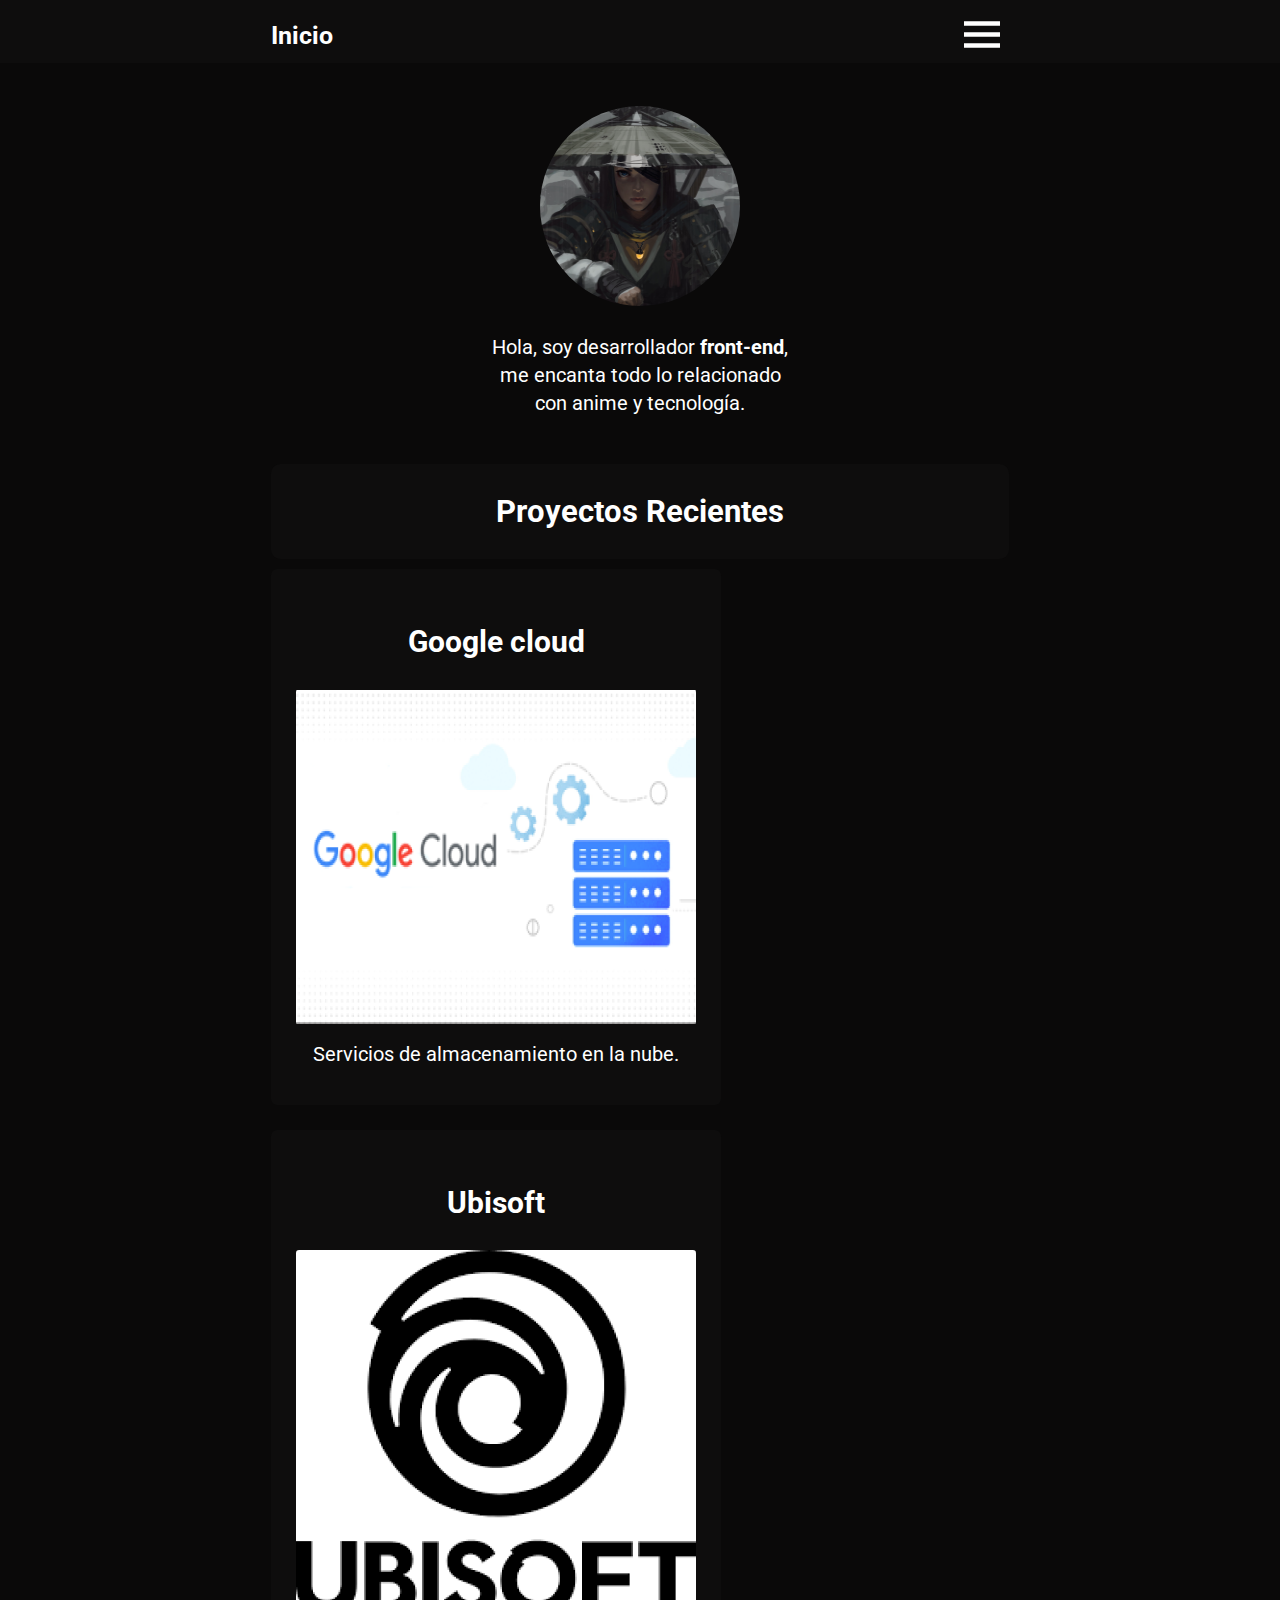
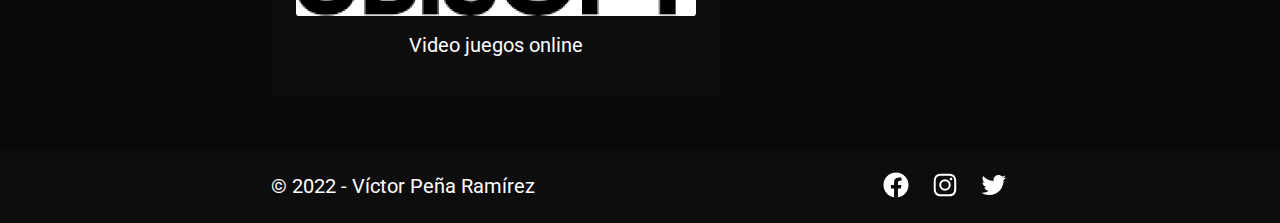
<file: index.html>
<!DOCTYPE html>
<html lang="es">

<head>
  <meta charset="UTF-8">
  <meta http-equiv="X-UA-Compatible" content="IE=edge">
  <meta name="viewport" content="width=device-width, initial-scale=1.0">
  <title>Proyecto Final - Víctor Peña</title>
  <link rel="stylesheet" href="css/style.css">
  <link rel="preconnect" href="https://fonts.googleapis.com">
  <link rel="preconnect" href="https://fonts.gstatic.com" crossorigin>
  <link href="https://fonts.googleapis.com/css2?family=Roboto:wght@400;500;700&display=swap" rel="stylesheet">
</head>

<body>
  <header class="header">
    <div class="container flex-header">
      <h2><a href="#" class="logo">Inicio</a></h2>
      <nav>
        <button class="btn" id="btn"></button>
        <ol class="menu-ol_bar">
          <li><a href="#">Inicio</a></li>
          <li><a href="web/curriculum.html">Currículum</a></li>
          <li><a href="web/portafolio.html">Portafolio</a></li>
          <li><a href="web/contacto.html">Contactame</a></li>
        </ol>
      </nav>
    </div>
  </header>
  <main class="container margin-top beginning-main">
    <section class="profile">
      <div>
        <img src="img/samuraigirl.png" alt="Foto de perfil samurai girl">
      </div>
      <p>
        Hola, soy desarrollador <strong>front-end</strong>, me encanta todo
        lo relacionado con anime y tecnología.
      </p>
    </section>
    <section>
      <div class="recent-title">
        <h1><a href="web/portafolio.html" class="recent">Proyectos Recientes</a></h1>
      </div>
      <ul class="recent-list">
        <li>
          <article>
            <h3>Google cloud</h3>
            <img src="img/cloud.png" alt="Google cloud">
            <p>
              Servicios de almacenamiento en la nube.
            </p>
          </article>
        </li>
        <li>
          <article>
            <h3>Ubisoft</h3>
            <img src="img/ubisoft.png" alt="Ubisoft company">
            <p>
              Video juegos online
            </p>
          </article>
        </li>
      </ul>
    </section>
  </main>
  <footer class="footer margin-top">
    <div class="container">
      <p>&copy; 2022 - Víctor Peña Ramírez</p>
      <ul class="redes-footer">
        <li><a target="_blank" href="https://www.facebook.com/Wiktor01R/"><img src="icons/facebook.svg"
              alt="Red social facebook link"></a></li>
        <li><a target="_blank" href="https://instagram.com/wiktor_124_"><img src="icons/instagram.svg"
              alt="Red social instagram link"></a></li>
        <li><a target="_blank" href="https://twitter.com/@wiktor_124_"><img src="icons/twitter.svg"
              alt="Red social twitter link"></a></li>
      </ul>
    </div>
  </footer>
</body>
<script src="main.js"></script>
</html>
</file>
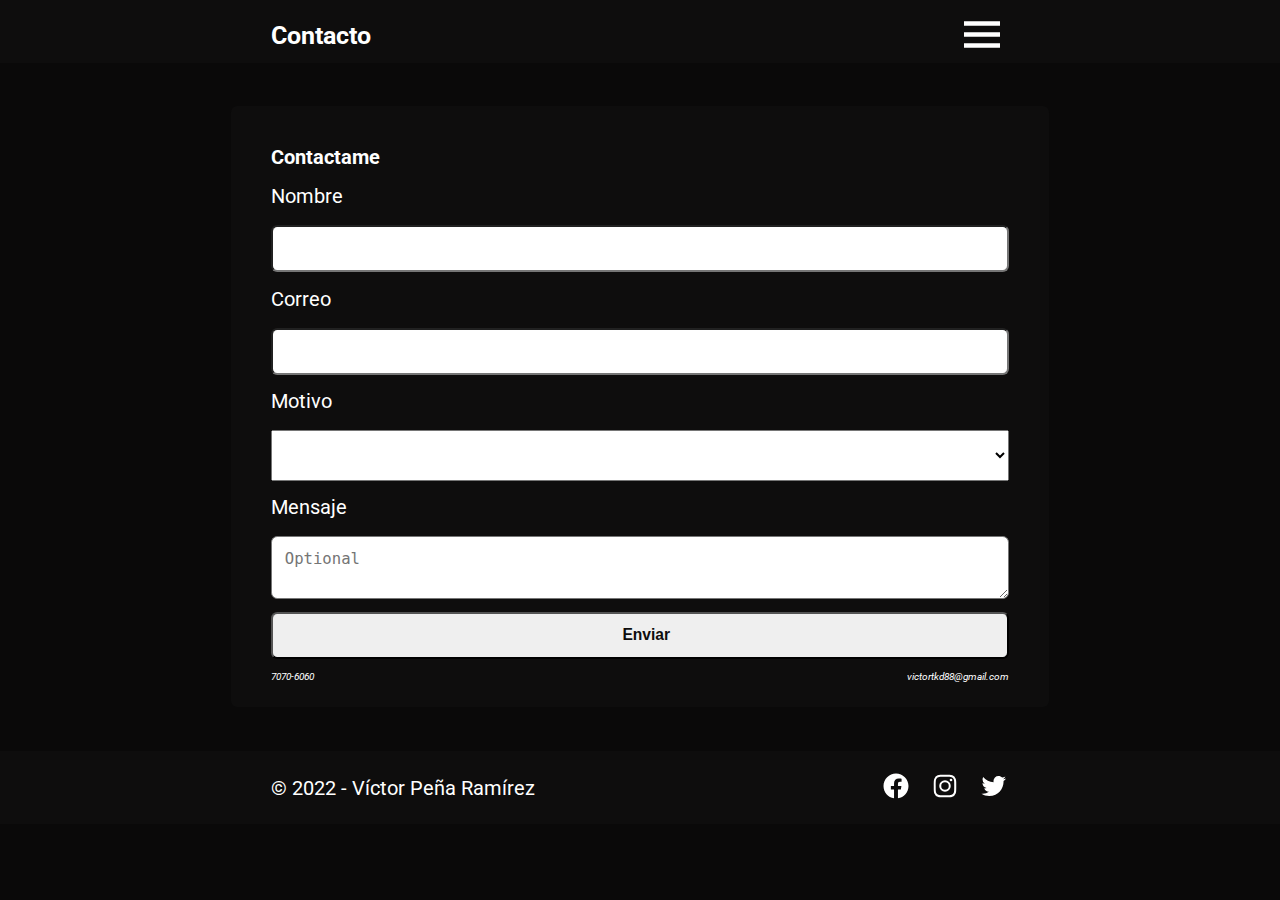
<file: web/contacto.html>
<!DOCTYPE html>
<html lang="es">

<head>
  <meta charset="UTF-8">
  <meta http-equiv="X-UA-Compatible" content="IE=edge">
  <meta name="viewport" content="width=device-width, initial-scale=1.0">
  <title>Proyecto Final</title>
  <link rel="stylesheet" href="../css/style.css">
  <link rel="preconnect" href="https://fonts.googleapis.com">
  <link rel="preconnect" href="https://fonts.gstatic.com" crossorigin>
  <link
    href="https://fonts.googleapis.com/css2?family=Inter:wght@400;500;700&family=Montserrat:wght@600&family=Roboto:wght@400;500;700&display=swap"
    rel="stylesheet">
</head>

<body>
  <header class="header">
    <div class="container flex-header">
      <h2><a href="#" class="logo">Contacto</a></h2>
      <nav>
        <button class="btn" id="btn"></button>
        <ol class="menu-ol_bar">
          <li><a href="../index.html">Inicio</a></li>
          <li><a href="../web/curriculum.html">Currículum</a></li>
          <li><a href="../web/portafolio.html">Portafolio</a></li>
          <li><a href="#">Contactame</a></li>
        </ol>
    </div>
    </nav>
  </header>
  <section class="container margin-top contacto-container">
    <h1>Contactame</h1>
    <form action="">
      <p>
        <label for="nombre">Nombre</label>
        <input type="text" id="nombre" required>
      </p>
      <p>
        <label for="email">Correo</label>
        <input type="email" name="" id="email" required>
      </p>
      <p>
        <label for="options">Motivo</label>
        <select name="" id="options" required>
          <option value=""></option>
          <option value="contratacion">Contratación</option>
          <option value="cotizacion">Cotización</option>
        </select>
      </p>
      <p>
        <label for="mensaje">Mensaje</label>
        <textarea name="" id="mensaje" placeholder="Optional"></textarea>
      </p>
      <p><input type="submit" value="Enviar"></p>
    </form>
    <footer>
      <address>
        <a href="tel:+50670706060">7070-6060</a>
        <a href="mailto:victortkd88@gmail.com">victortkd88@gmail.com</a>
      </address>
    </footer>
  </section>
  <footer class="footer margin-top">
    <div class="container">
      <p>&copy; 2022 - Víctor Peña Ramírez</p>
      <ul class="redes-footer">
        <li><a target="_blank" href="https://www.facebook.com/Wiktor01R/"><img src="../icons/facebook.svg"
              alt="Red social facebook link"></a></li>
        <li><a target="_blank" href="https://instagram.com/wiktor_124_"><img src="../icons/instagram.svg"
              alt="Red social instagram link"></a></li>
        <li><a target="_blank" href="https://twitter.com/@wiktor_124_"><img src="../icons/twitter.svg"
              alt="Red social twitter link"></a></li>
      </ul>
    </div>
  </footer>
</body>
<script src="../main.js"></script>
</html>
</file>
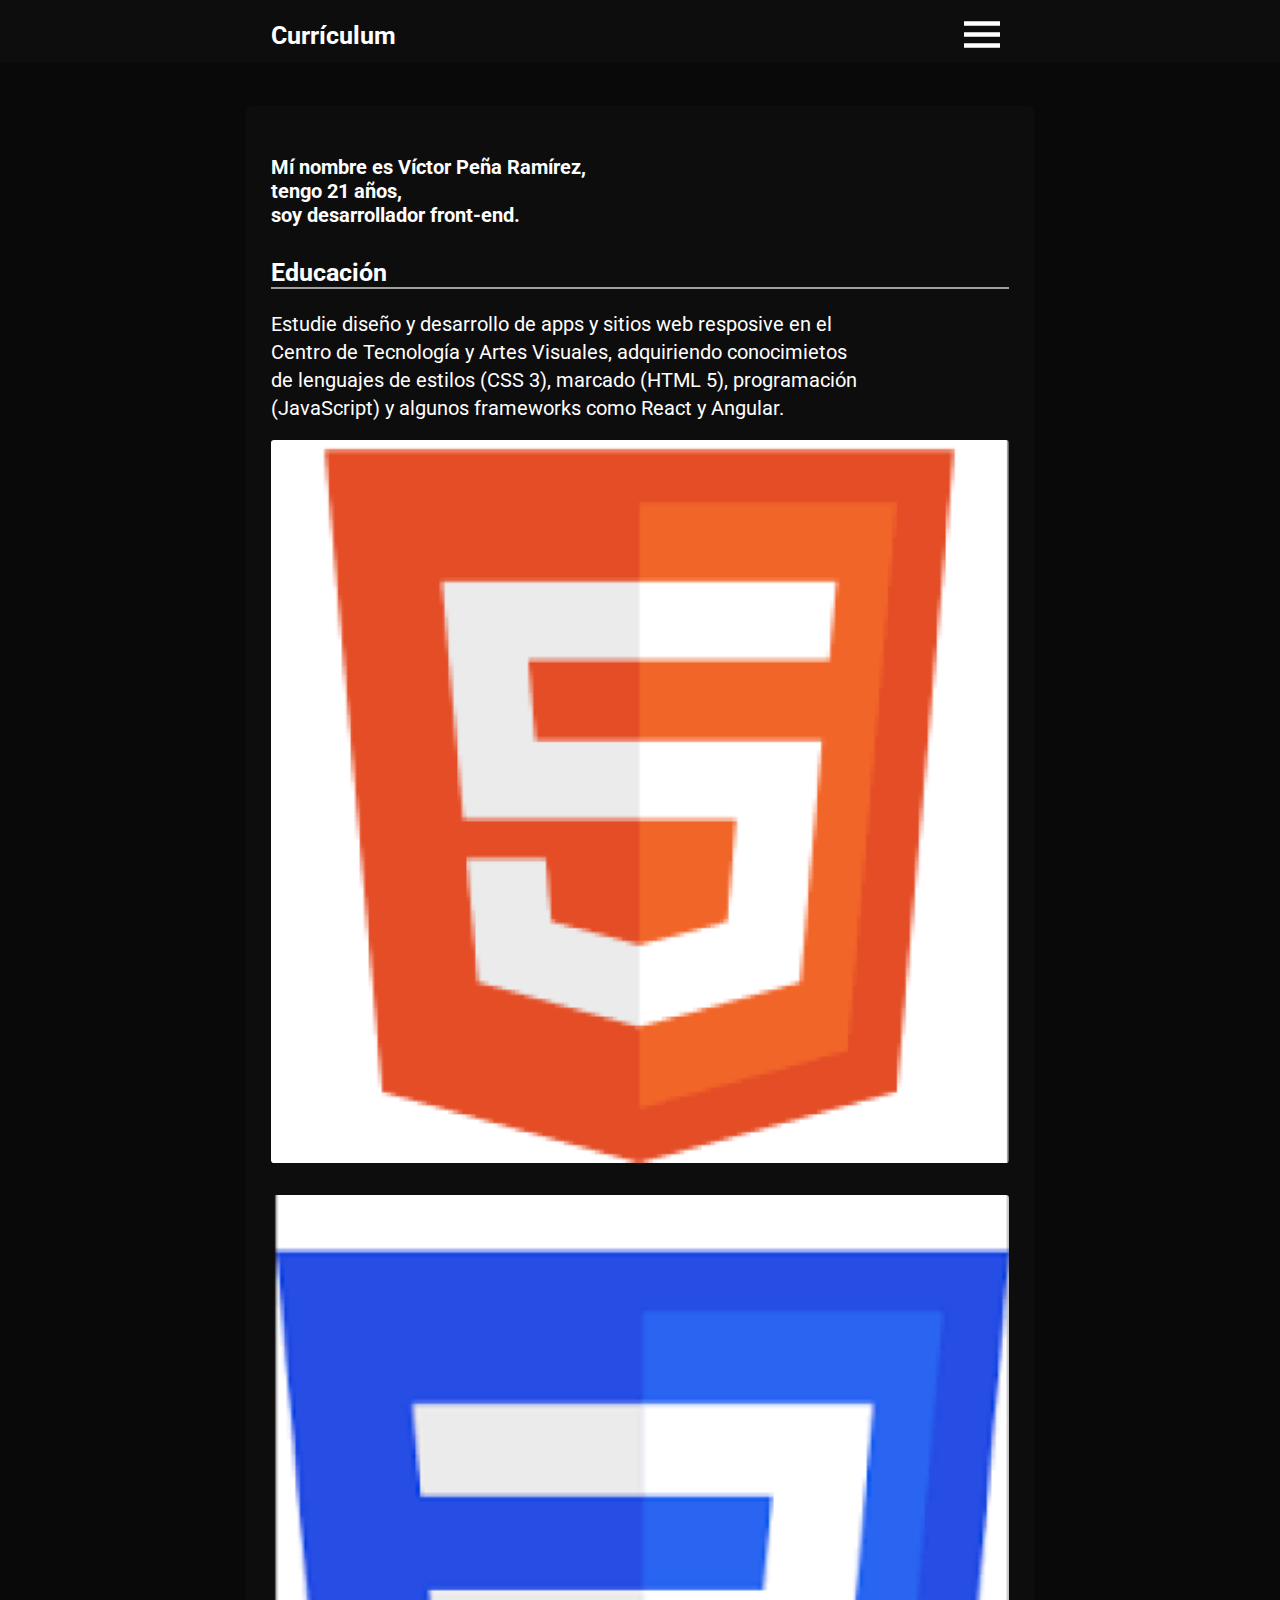
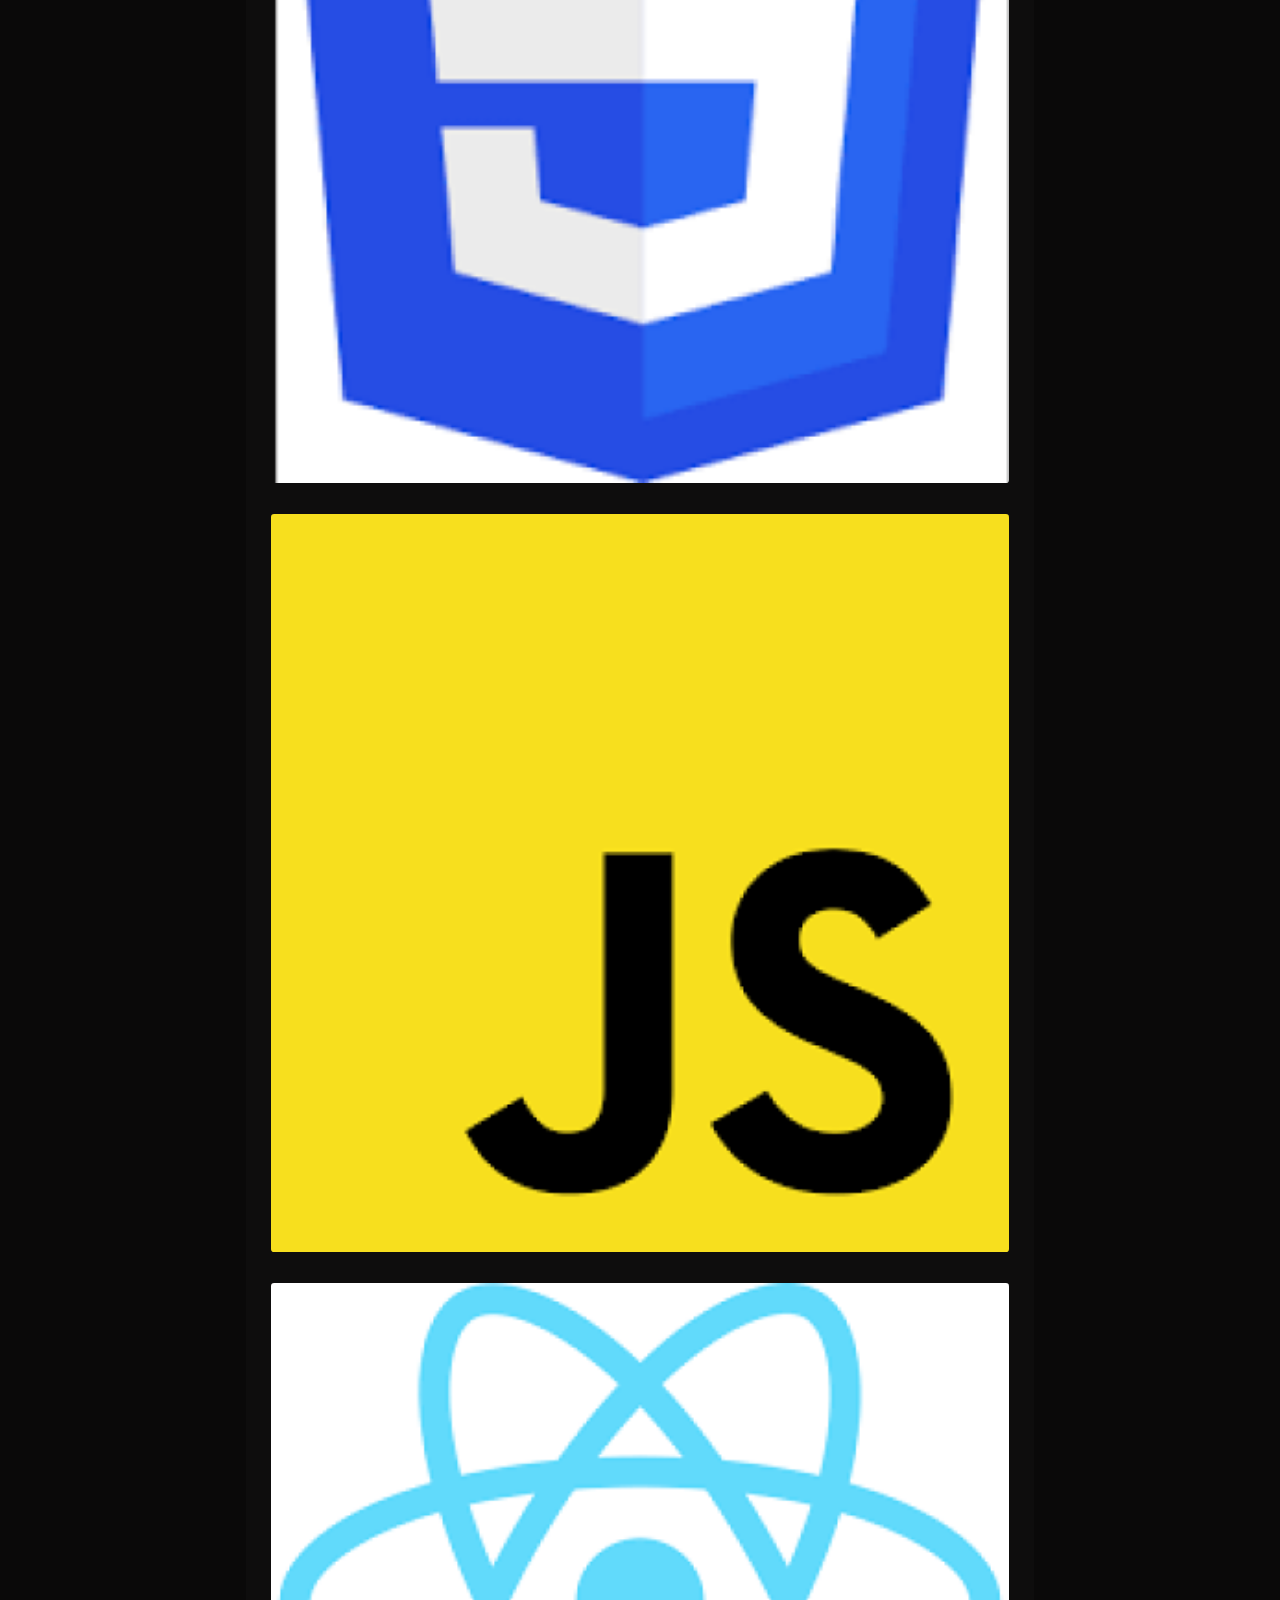
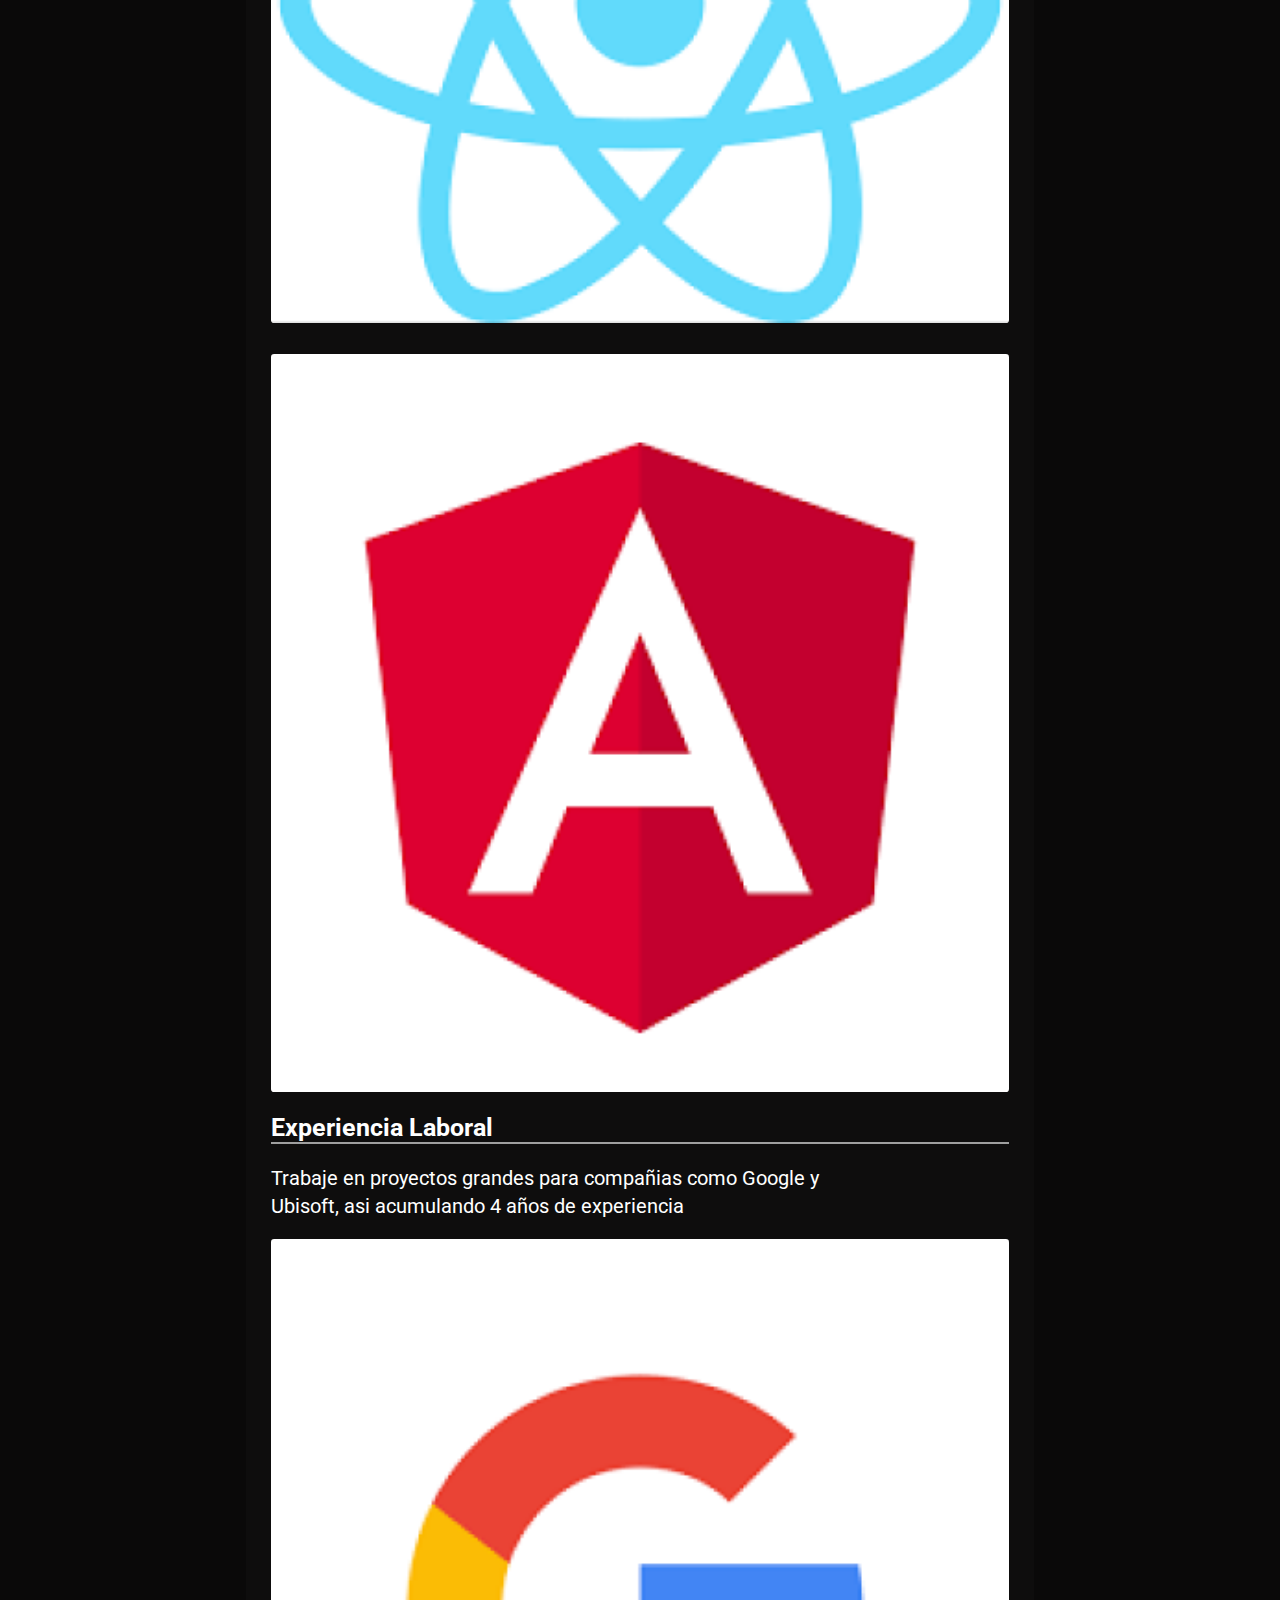
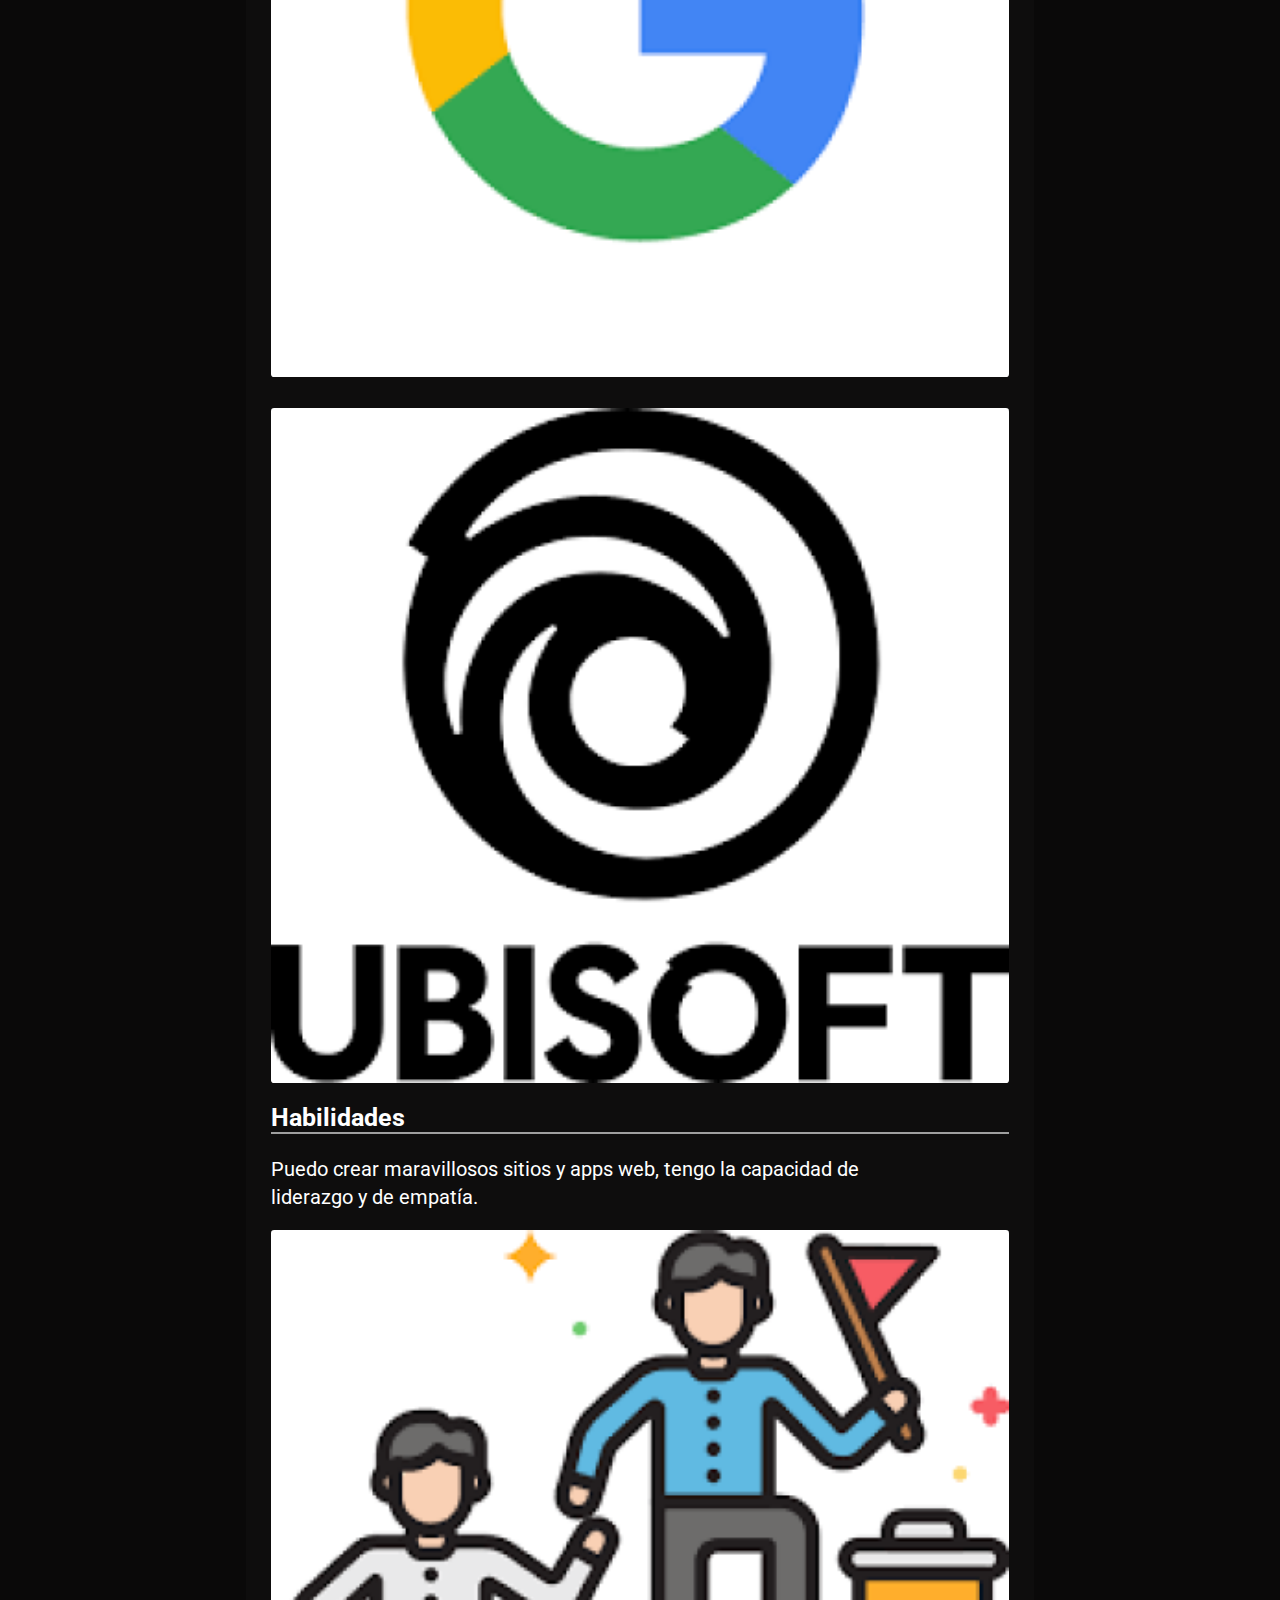
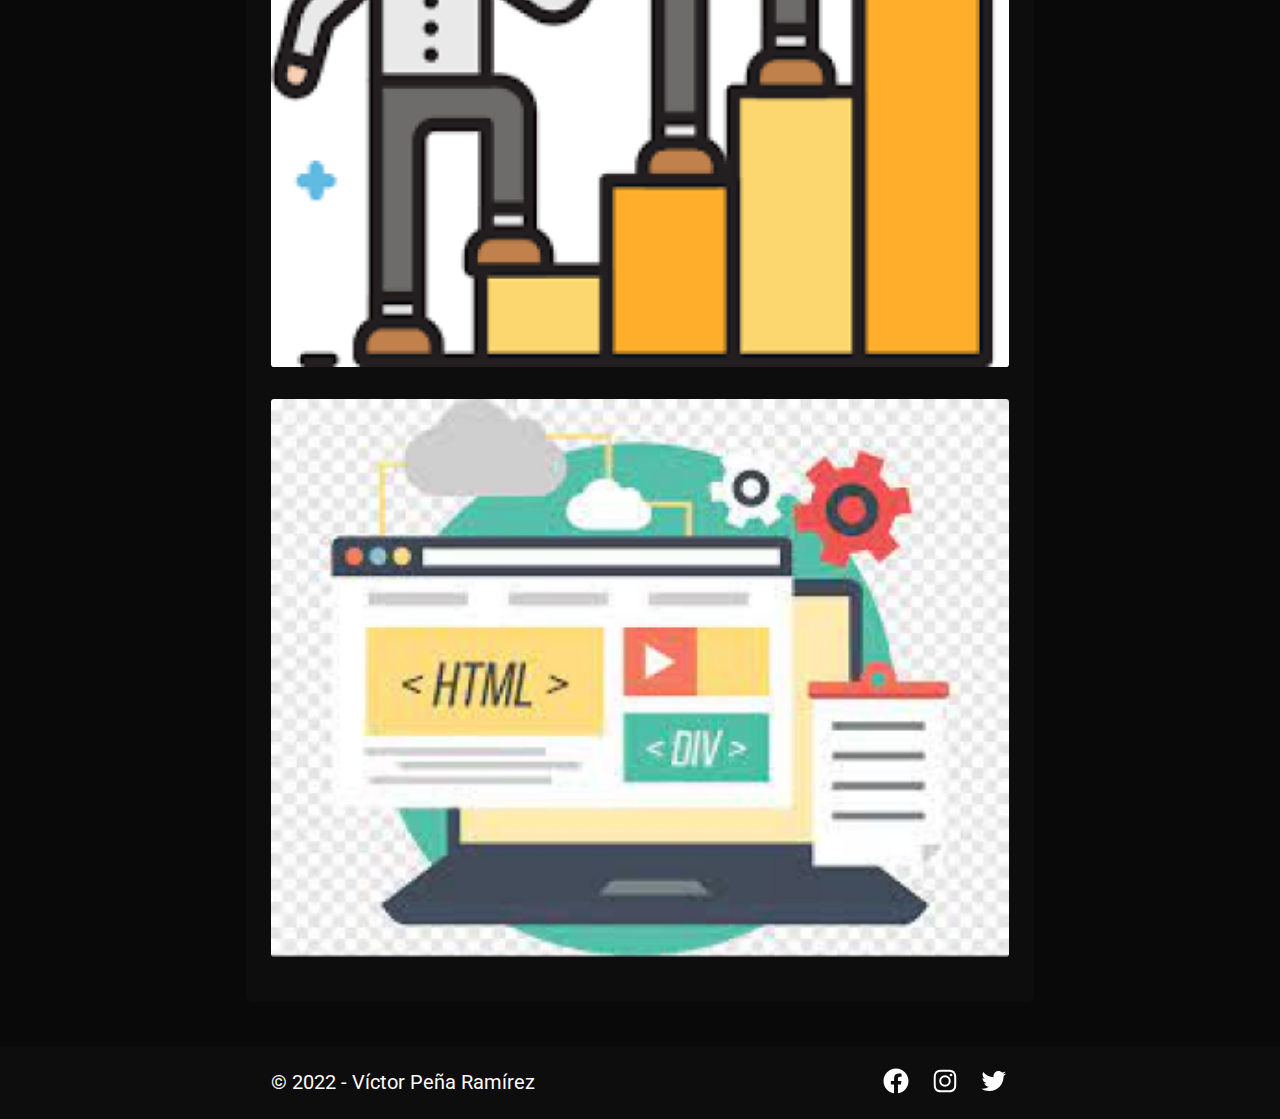
<file: web/curriculum.html>
<!DOCTYPE html>
<html lang="es">

<head>
  <meta charset="UTF-8">
  <meta http-equiv="X-UA-Compatible" content="IE=edge">
  <meta name="viewport" content="width=device-width, initial-scale=1.0">
  <title>Proyecto Final</title>
  <link rel="stylesheet" href="../css/style.css">
  <link rel="preconnect" href="https://fonts.googleapis.com">
  <link rel="preconnect" href="https://fonts.gstatic.com" crossorigin>
  <link
    href="https://fonts.googleapis.com/css2?family=Inter:wght@400;500;700&family=Montserrat:wght@600&family=Roboto:wght@400;500;700&display=swap"
    rel="stylesheet">
</head>

<body>
  <header class="header">
    <div class="container flex-header">
      <h2><a href="#" class="logo">Currículum</a></h2>
      <nav>
        <button class="btn" id="btn"></button>
        <ol class="menu-ol_bar">
          <li><a href="../index.html">Inicio</a></li>
          <li><a href="#">Currículum</a></li>
          <li><a href="../web/portafolio.html">Portafolio</a></li>
          <li><a href="../web/contacto.html">Contactame</a></li>
        </ol>
    </div>
    </nav>
  </header>
  <main class="container margin-top curriculum-container">
    <h1>Mí nombre es Víctor Peña Ramírez, tengo 21 años, <br> soy desarrollador front-end.</h1>
    <ul class="curriculum-ul">
      <li>
        <section>
          <h2>Educación</h2>
          <p>
            Estudie diseño y desarrollo de apps y sitios web resposive en el Centro de Tecnología y Artes Visuales,
            adquiriendo
            conocimietos de lenguajes de estilos (CSS 3), marcado (HTML 5), programación (JavaScript) y algunos
            frameworks
            como React y Angular.
          </p>
          <div>
            <img src="../img/html.png" alt="Logo de Html">
            <img src="../img/css.png" alt="Logo de CSS">
            <img src="../img/javascript.png" alt="Logo de JavaScript">
            <img src="../img/react.png" alt="Logo de React">
            <img src="../img/angular.png" alt="Logo de Angular">
          </div>
        </section>
      </li>
      <li>
        <section>
          <h2>Experiencia Laboral</h2>
          <p>
            Trabaje en proyectos grandes para compañias como Google y Ubisoft, asi acumulando 4 años de experiencia
          </p>
          <div>
            <img src="../img/google.png" alt="Logo de Google">
            <img src="../img/ubisoft.png" alt="Logo de Ubisoft">
          </div>
        </section>
      </li>
      <li>
        <section>
          <h2>Habilidades</h2>
          <p>
            Puedo crear maravillosos sitios y apps web, tengo la capacidad de liderazgo y de empatía.
          </p>
          <div>
            <img src="../img/liderazgo.png" alt="Ilustracion de perosona con lidreazgo">
            <img src="../img/sitios.png" alt="Ilustracion de sitios web">
          </div>
        </section>
      </li>
    </ul>
  </main>
  <footer class="footer margin-top">
    <div class="container">
      <p>&copy; 2022 - Víctor Peña Ramírez</p>
      <ul class="redes-footer">
        <li><a target="_blank" href="https://www.facebook.com/Wiktor01R/"><img src="../icons/facebook.svg"
              alt="Red social facebook link"></a></li>
        <li><a target="_blank" href="https://instagram.com/wiktor_124_"><img src="../icons/instagram.svg"
              alt="Red social instagram link"></a></li>
        <li><a target="_blank" href="https://twitter.com/@wiktor_124_"><img src="../icons/twitter.svg"
              alt="Red social twitter link"></a></li>
      </ul>
    </div>
  </footer>
</body>
<script src="../main.js"></script>
</html>
</file>
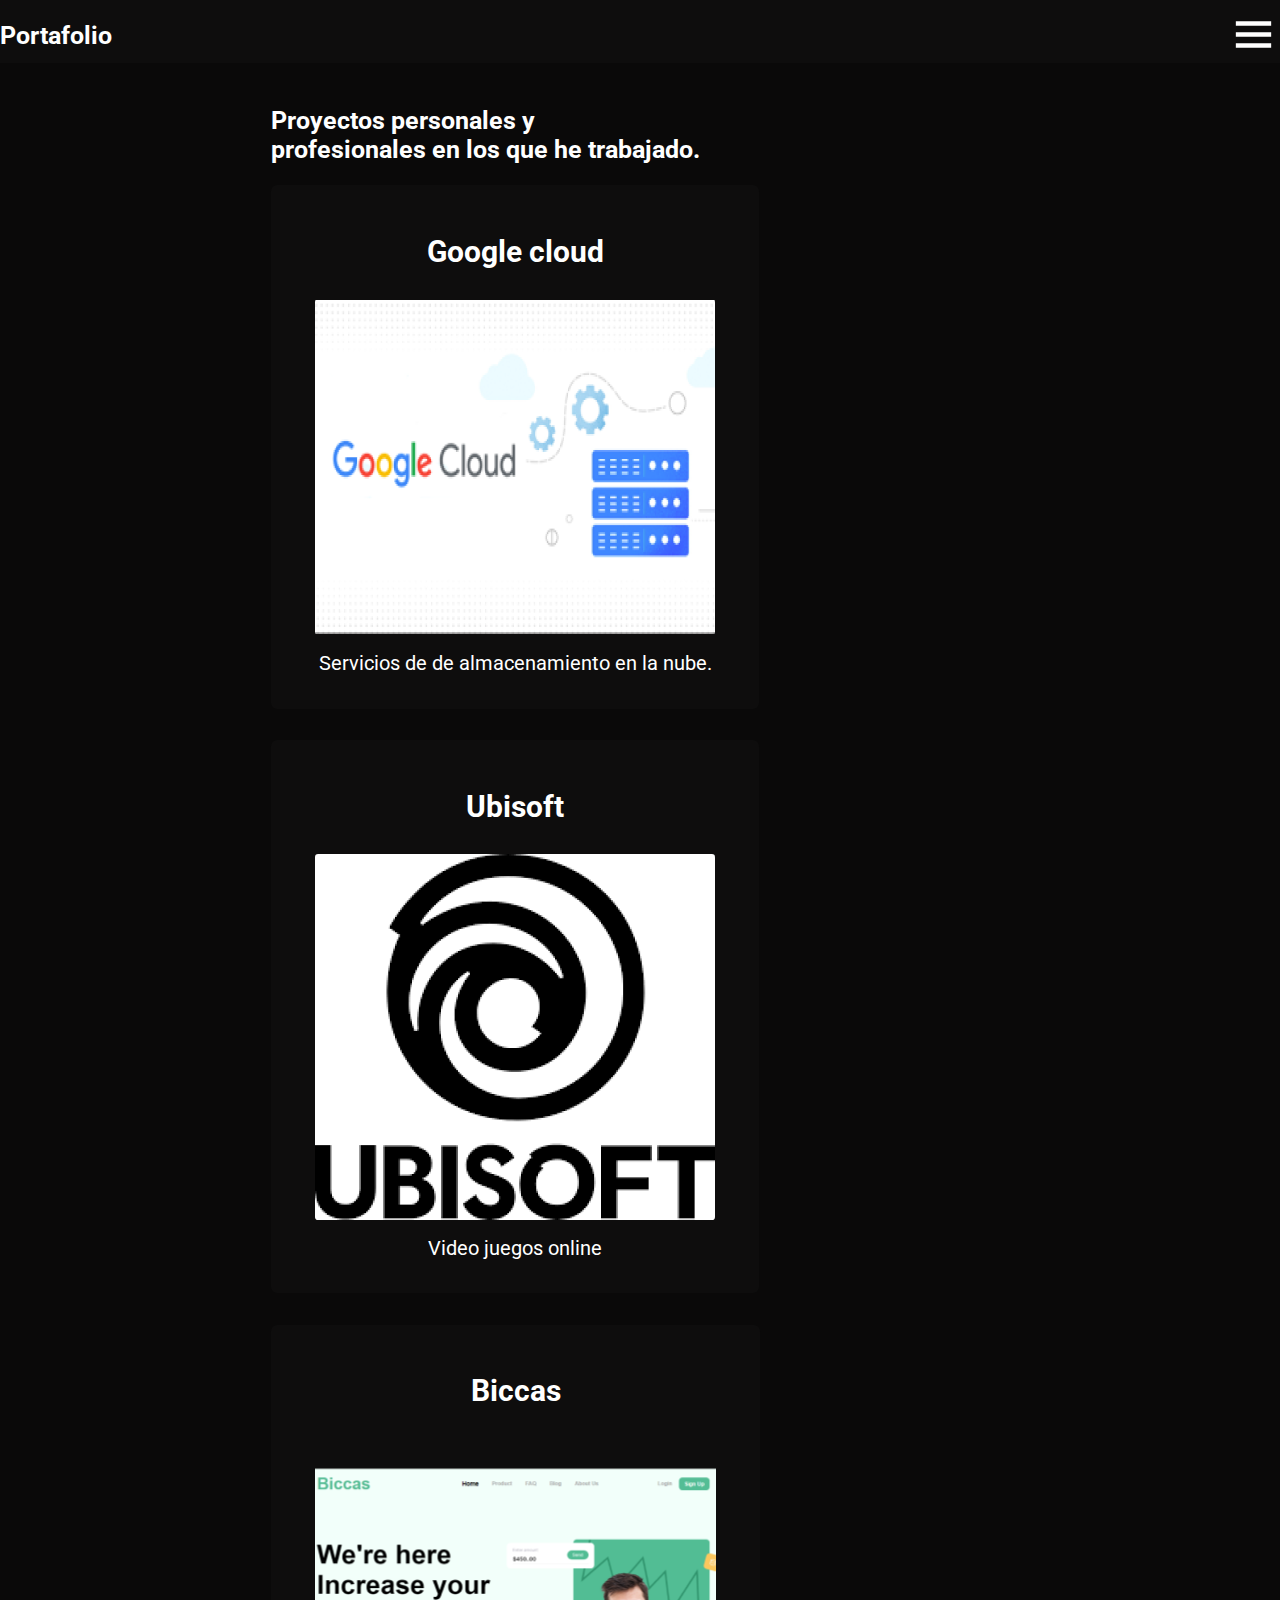
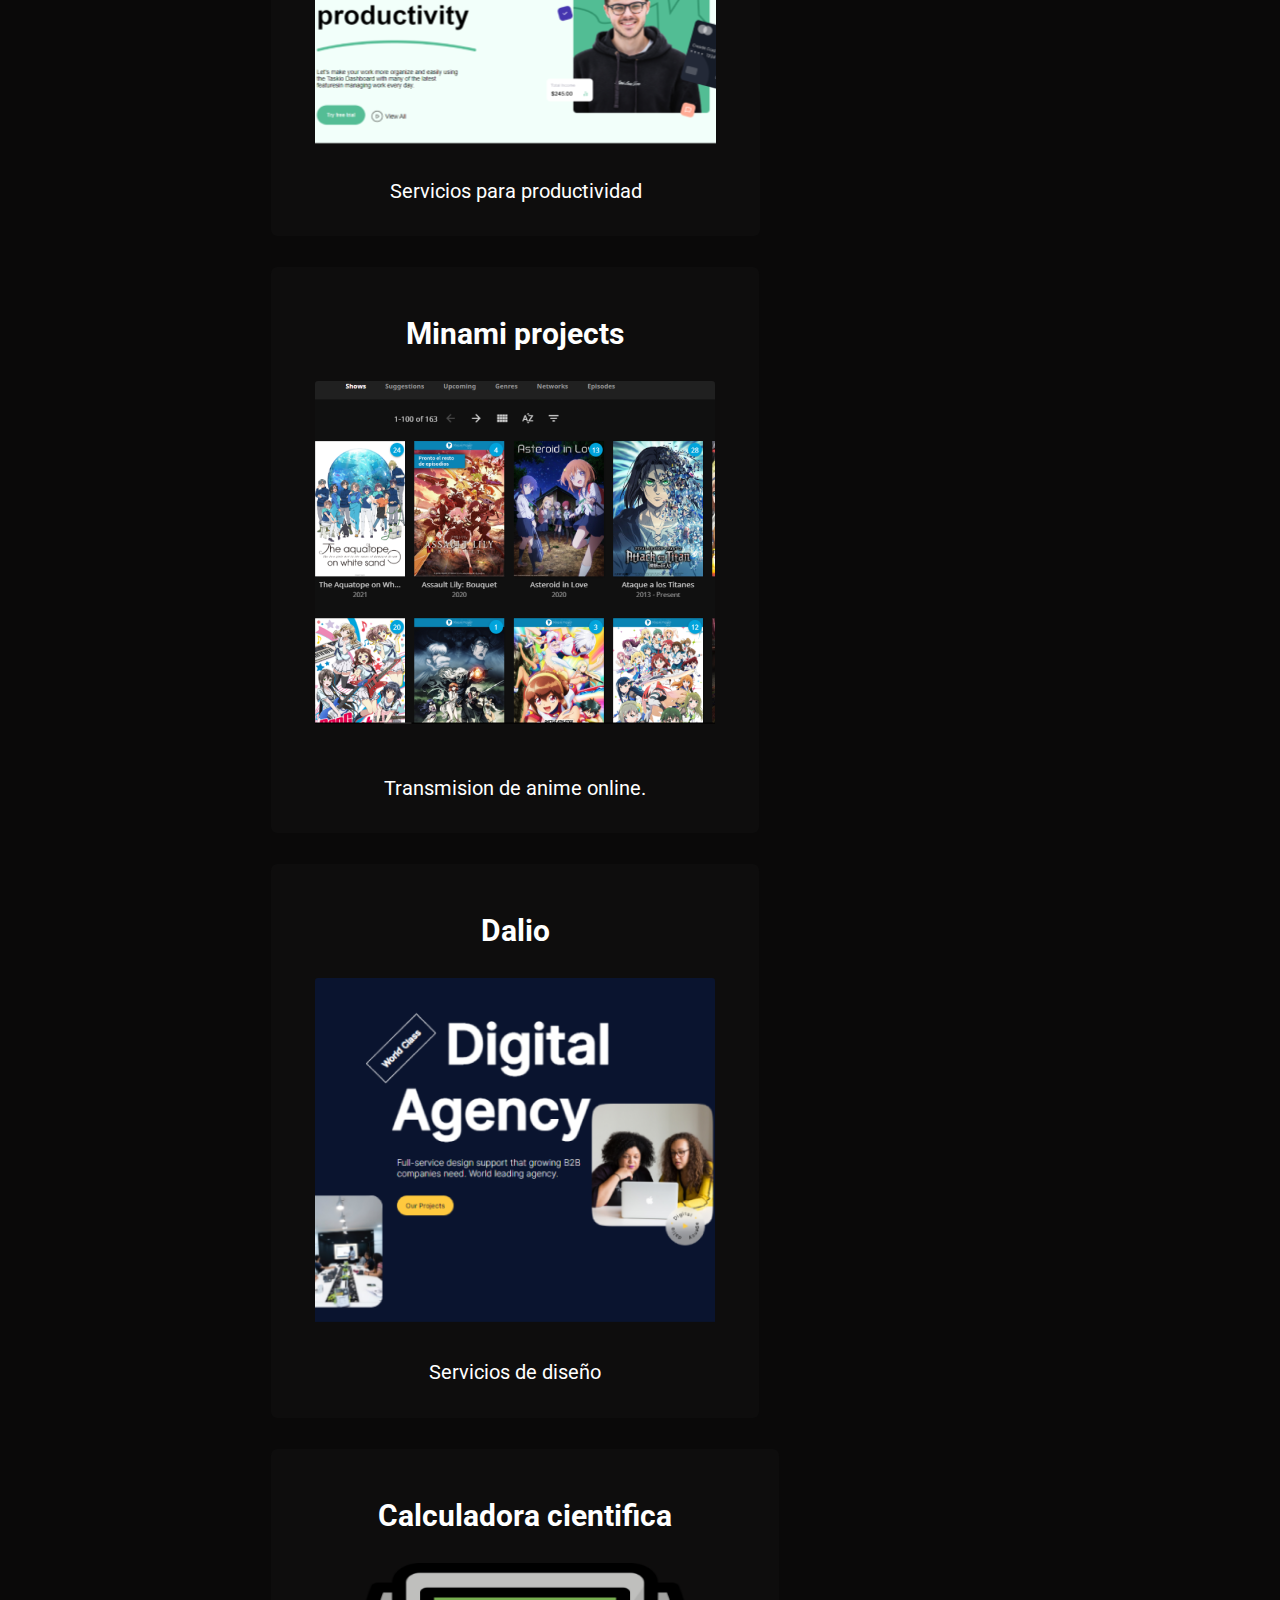
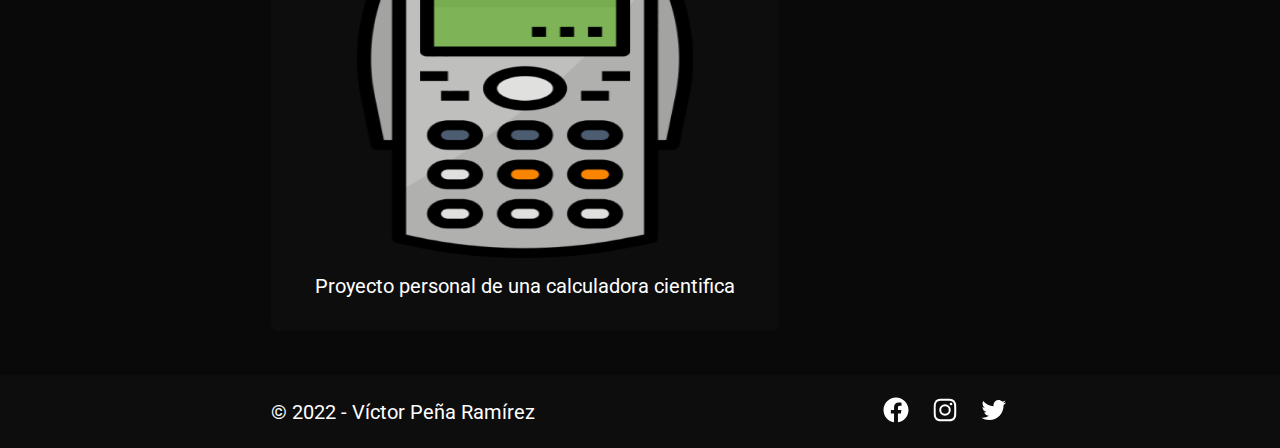
<file: web/portafolio.html>
<!DOCTYPE html>
<html lang="es">

<head>
  <meta charset="UTF-8">
  <meta http-equiv="X-UA-Compatible" content="IE=edge">
  <meta name="viewport" content="width=device-width, initial-scale=1.0">
  <title>Proyecto Final</title>
  <link rel="stylesheet" href="../css/style.css">
  <link rel="preconnect" href="https://fonts.googleapis.com">
  <link rel="preconnect" href="https://fonts.gstatic.com" crossorigin>
  <link
    href="https://fonts.googleapis.com/css2?family=Inter:wght@400;500;700&family=Montserrat:wght@600&family=Roboto:wght@400;500;700&display=swap"
    rel="stylesheet">
</head>

<body>
  <header class="header">
    <div class="flex-header">
      <h2><a href="#" class="logo">Portafolio</a></h2>
      <nav>
        <button class="btn" id="btn"></button>
        <ol class="menu-ol_bar">
          <li><a href="../index.html">Inicio</a></li>
          <li><a href="../web/curriculum.html">Currículum</a></li>
          <li><a href="#">Portafolio</a></li>
          <li><a href="../web/contacto.html">Contactame</a></li>
        </ol>
    </div>
    </nav>
  </header>
  <main class="container margin-top portafolio-main">
    <h2>Proyectos personales y <br> profesionales en los que he trabajado.</h2>
    <ul class="portafolio-ul">
      <li>
        <article>
          <h3>Google cloud</h3>
          <img src="../img/cloud.png" alt="Google cloud">
          <p>
            Servicios de de almacenamiento en la nube.
          </p>
        </article>
      </li>
      <li>
        <article>
          <h3>Ubisoft</h3>
          <img src="../img/ubisoft.png" alt="Ubisoft company">
          <p>
            Video juegos online
          </p>
        </article>
      </li>
      <li>
        <article>
          <h3>Biccas</h3>
          <img src="../img/biccas.png" alt="Proyecto biccas">
          <p>Servicios para productividad</p>
        </article>
      </li>
      <li>
        <article>
          <h3>Minami projects</h3>
          <img src="../img/minami.png" alt="Minami project">
          <p>
            Transmision de anime online.
          </p>
        </article>
      </li>
      <li>
        <article>
          <h3>Dalio</h3>
          <img src="../img/dalio.png" alt="Proyecto dalio">
          <p>Servicios de diseño</p>
        </article>
      </li>
      <li>
        <article>
          <h3>Calculadora cientifica</h3>
          <img src="../img/calculadora.png" alt="Proyecto personal calculadora cientifica">
          <p>Proyecto personal de una calculadora cientifica</p>
        </article>
      </li>
    </ul>
  </main>
  <footer class="footer margin-top">
    <div class="container">
      <p>&copy; 2022 - Víctor Peña Ramírez</p>
      <ul class="redes-footer">
        <li><a target="_blank" href="https://www.facebook.com/Wiktor01R/"><img src="../icons/facebook.svg"
              alt="Red social facebook link"></a></li>
        <li><a target="_blank" href="https://instagram.com/wiktor_124_"><img src="../icons/instagram.svg"
              alt="Red social instagram link"></a></li>
        <li><a target="_blank" href="https://twitter.com/@wiktor_124_"><img src="../icons/twitter.svg"
              alt="Red social twitter link"></a></li>
      </ul>
    </div>
  </footer>
</body>
<script src="../main.js"></script>
</html>
</file>
<file: css/style.css>
html { font-size: 62.5%; }

body {
  font-family: 'Roboto', sans-serif;;
  color: #fff;
  background-color: #0a0909;
  box-sizing: border-box;
  margin: 0;
  padding: 0;
}

h2 {
  font-size: 2.5rem;
}

h3 {
  font-size: 3rem;
  /* margin: 1.875em 0; */
}

ul, ol {
  list-style: none;
  padding: 0;
}

a {
  text-decoration: none;
  color: #fff;
}

img {
  border-radius: 0.3125rem;
  width: 100%;
}

p {
  font-size: 2rem;
  line-height: 1.4em;
  margin: 0.625em 0;
  font-weight: 400;
}

.container {
  max-width: 73.75rem;
  margin: 0 auto;
  padding: 0 1.5em;
}

.margin-top {
  margin-top: 4.375rem;
}

/* Header */
.flex-header {
  display: flex;
  justify-content: space-between;
  align-items: center;
}

.header {
  height: 6.25em;
  background-color: #0e0d0d;
}

.btn {
  width: 4em;
  height: 4em;
  padding: 0;
  border: none;
  background-color: none;
  background: url(/icons/menu.svg) center / 100%;
}

.menu-ol_bar {
  display: none;
}

.menu-bar_active {
  display: block;
  position: absolute;
  top: 6.2rem;
  right: 0;
  height: calc(100% - 6.2rem);
  width: 100%;
  background-color: #0e0d0d;
  text-align: center;
  line-height: 5em;
}

nav li > a {
  font-size: 2rem;
}

.menu-ol_bar a:hover {
  text-decoration-line: underline;
  color: #9f9f9f;
}


/* Footer */
.footer {
  padding: 1em 0;
  background-color: #0e0d0d;
}

.footer div {
  display: flex;
  justify-content: space-between;
}

.redes-footer {
  display: flex;
  gap: 1.875rem;
}

.redes-footer img {
  height: 3em;
  width: 3em;
}



/* Página de Inicio */
.beginning-main {
  display: flex;
  flex-direction: column;
  gap: 3.4375rem;
}

.profile {
  width: max-content;
  margin: 0 auto;
  text-align: center;
}

.profile img {
  border-radius: 50%;
  margin-bottom: 1.25rem;
  width: 20rem;
  height: 20rem;
}

.profile p {
  max-width: 30rem;
}

.recent-title {
  padding: 1.5625rem 0;
  text-align: center;
  border-radius: 0.9375rem;
  /* margin-bottom: 1.875rem; */
  background-color: #0e0d0d;
}

.recent {
  font-size: 3.125rem;
}

.recent:active {
  color: #9f9f9f;
}

.recent-list {
  display: flex;
  gap: 2.5em;
  flex-wrap: wrap;
}

.recent-list li{
  padding: 2.5rem;
  text-align: center;
  border-radius: 0.625rem;
  background-color: #0e0d0d;
}


/* Curriculum */
.curriculum-container {
  padding: 3.5rem 2.5rem;
  border-radius: 0.625rem;
  background-color: #0e0d0d;
}

.curriculum-container h1 {
  max-width: 34.375rem;
  margin-bottom: 3.125rem;
}

.curriculum-ul li div{
  display: flex;
  /* flex-direction: column; */
  flex-wrap: wrap;
  gap: 3.125rem;
  /* max-width: 50rem; */
}

.curriculum-ul h2 {
  border-bottom: 2px solid #9f9f9f;
}

.curriculum-ul p {
  margin-bottom: 1.875rem;
  max-width: 59.375rem;
}

/* .curriculum-ul li img {
  width: 12.5rem;
  height: 11.875rem;
} */


/* Portafolio */
.portafolio-ul {
  display: flex;
  flex-wrap: wrap;
  /* justify-content: space-between; */
  gap: 3.125rem;
}

.portafolio-ul li {
  /* flex-basis: 47%; */
  text-align: center;
  padding: 1.875rem 4.375rem;
  border-radius: 0.625rem;
  background-color: #0e0d0d;
}

.portafolio-ul li:last-child img {
  max-height: 295px;
}




/* Contacto */
.contacto-container {
  padding: 2.5em 4rem;
  border-radius: 0.625rem;
  /* max-width: 50rem; */
  background-color: #0e0d0d;
}

.contacto-container form {
  /* width: 37.5rem; */
}

.contacto-container form p{
  display: flex;
  flex-direction: column;
  gap: 15px;
}

.contacto-container input,
.contacto-container textarea {
  border-radius: 0.625rem;
  padding: 1.25rem 0 1.25rem 1.25rem;
  font-size: 1.5625rem;
}

.contacto-container select{
  padding: 0.9375rem 0;
  font-size: 25px;
  font-weight: 500;
}

.contacto-container input[type="submit"] {
  font-size: 1.5625rem;
  font-weight: bold;
  color: #0e0d0d;
}

.contacto-container address {
  display: flex;
  justify-content: space-between;
}
</file>
